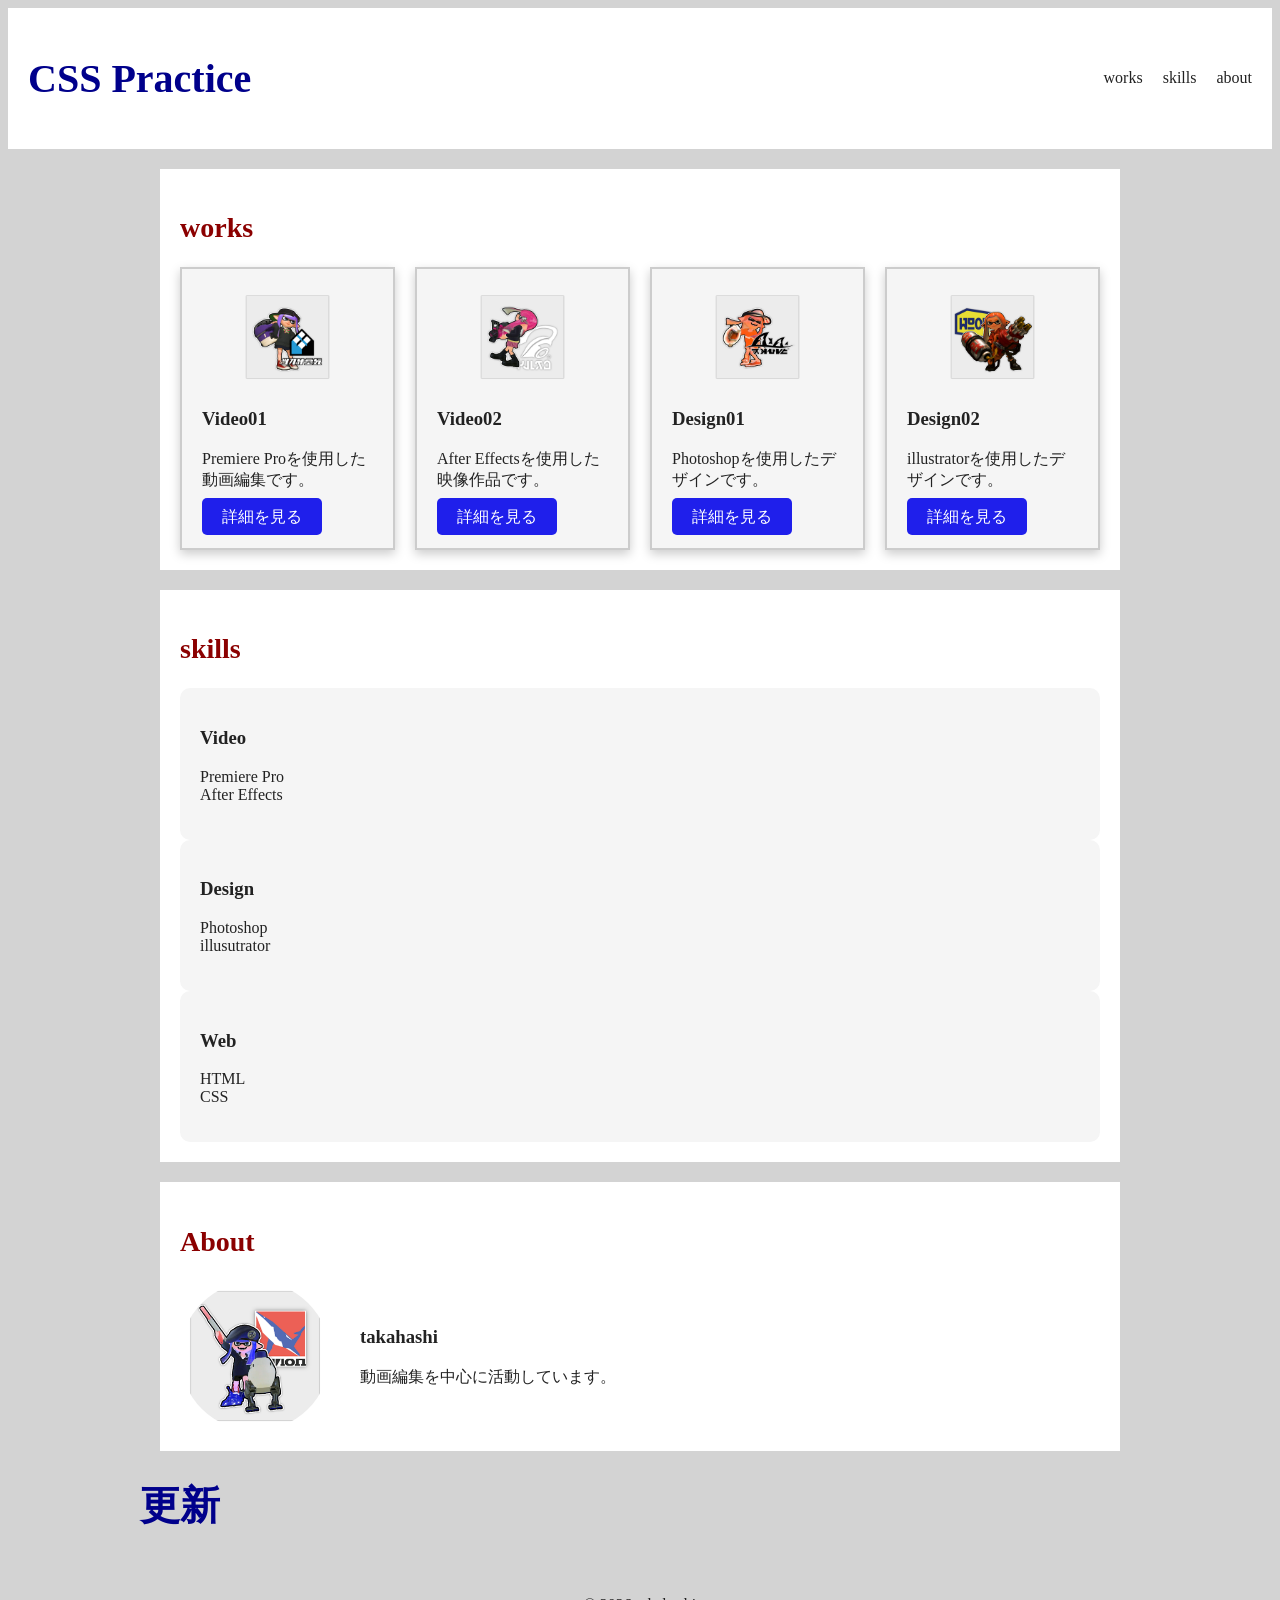
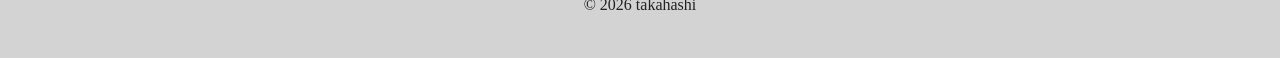
<file: index.html>
<!DOCTYPE html>
<html lang="ja">

<head>
    <meta charset="UTF-8">
    <title>CSSpractice1</title>
    
    <link rel="stylesheet" href="css/html.css">
</head>

<body>

    <header class="site-header">
        <h1>CSS Practice</h1>

        <nav class="nav">
            <a href="#works">works</a>
            <a href="#skills">skills</a>
            <a href="#about">about</a>
        </nav>
    </header>

    <main>
        <section id="works" class="section">
            <h2>works</h2>
            <div class="work-list">
                <div class="work-card">
                    <img src="images/practice_image2.png" alt="作品1">
                    <h3>Video01</h3>
                    <p>Premiere Proを使用した動画編集です。</p>
                    <a href="#" class="button">詳細を見る</a>
                </div>

                <div class="work-card">
                    <img src="images/practice_image3.png" alt="作品2">
                    <h3>Video02</h3>
                    <p>After Effectsを使用した映像作品です。</p>
                    <a href="#" class="button">詳細を見る</a>
                </div>

                <div class="work-card">
                    <img src="images/practice_image4.png" alt="作品3">
                    <h3>Design01</h3>
                    <p>Photoshopを使用したデザインです。</p>
                    <a href="#" class="button">詳細を見る</a>
                </div>

                <div class="work-card">
                    <img src="images/practice_image5.png" alt="作品4">
                    <h3>Design02</h3>
                    <p>illustratorを使用したデザインです。</p>
                    <a href="#" class="button">詳細を見る</a>
                </div>
            </div>
        </section>

        <section id="skills" class="section">

            <h2>skills</h2>
            <div class="skills-list">
                <div class="skill">
                    <h3>Video</h3>
                    <p>Premiere Pro<br>After Effects</p>
                </div>

                <div class="skill">
                    <h3>Design</h3>
                    <p>Photoshop<br>illusutrator</p>
                </div>

                <div class="skill">
                    <h3>Web</h3>
                    <p>HTML<br>CSS</p>
                </div>
            </div>
        </section>

        <section id="about" class="section">
            <h2>About</h2>
            <div class="about-content">
                <img src="images/practice_image6.png" alt="プロフィール画像" class="profile-image">

                <div>
                    <h3>takahashi</h3>
                    <p>動画編集を中心に活動しています。</p>
                </div>
            </div>
        </section>

        <h1>更新</h1>
    </main>
    
    <footer class="site-footer">
        <p>© 2026 takahashi</p>
    </footer>
</body>
</html>
</file>
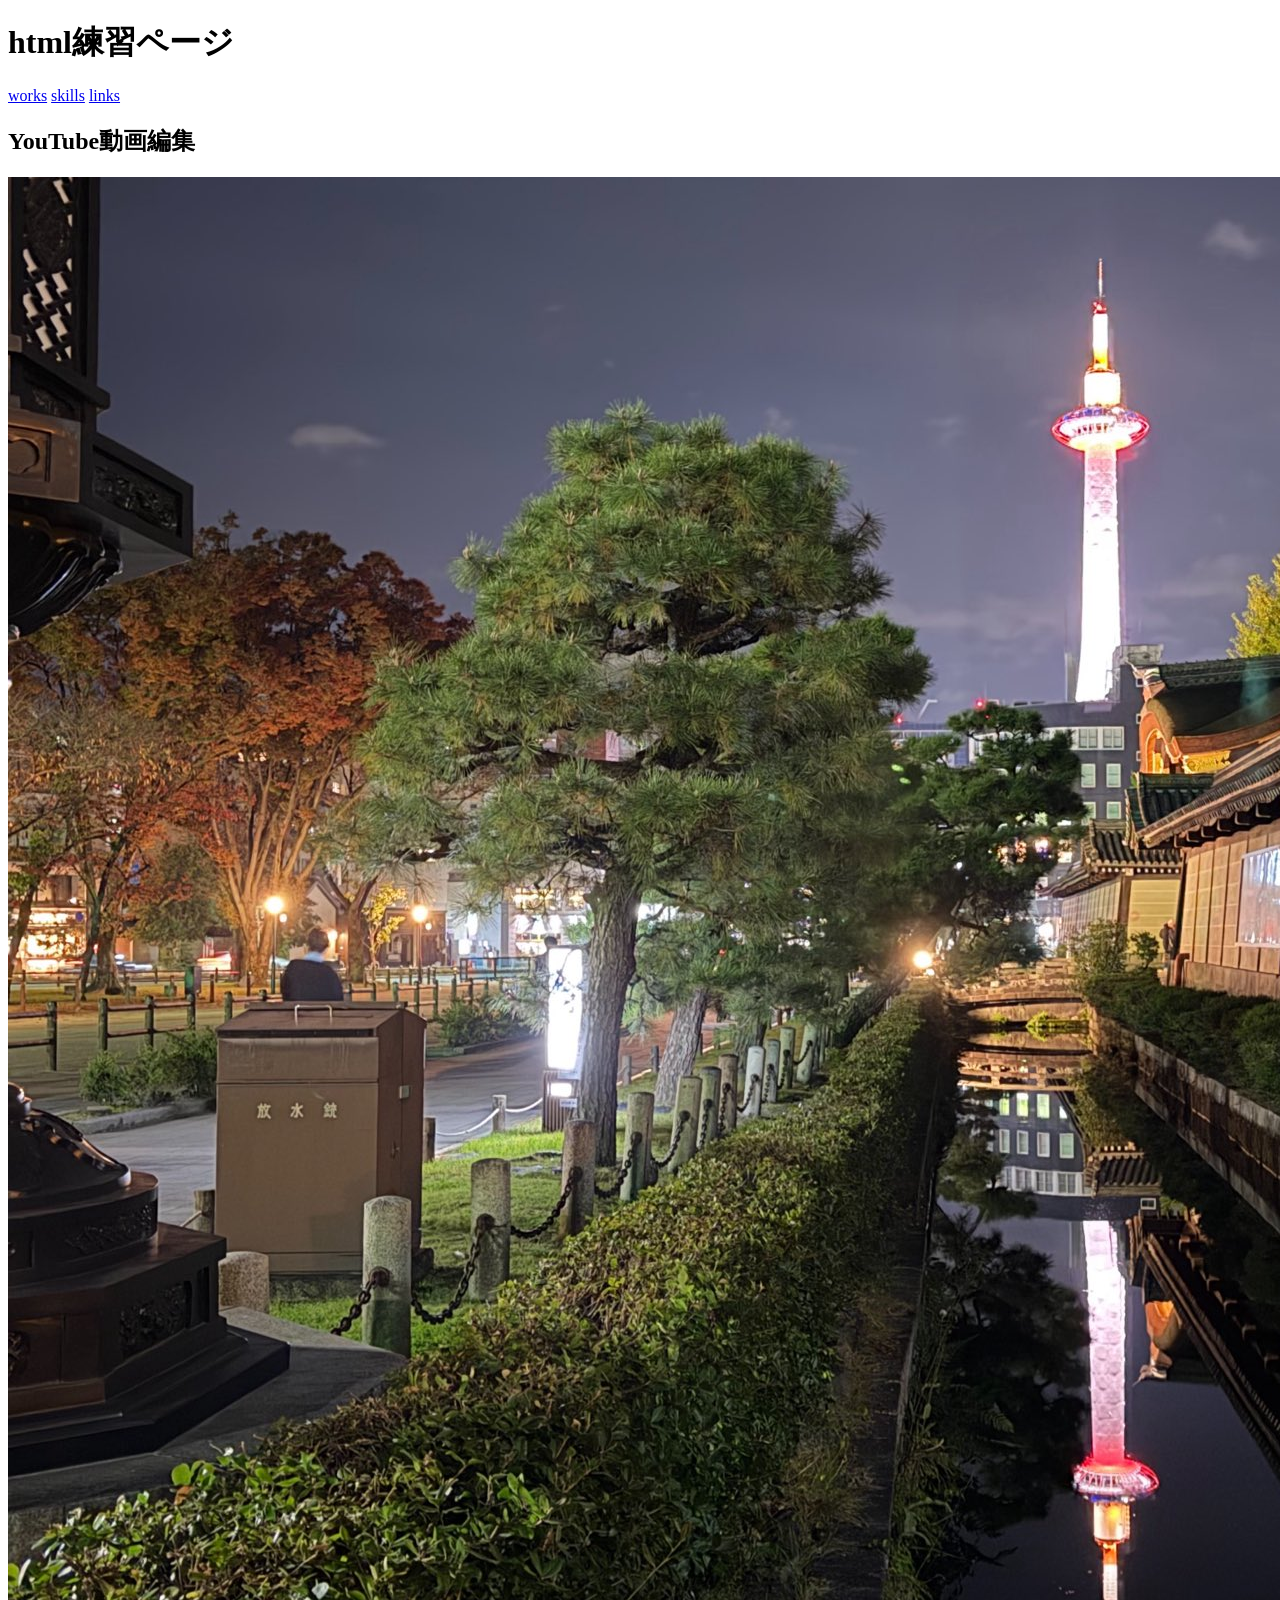
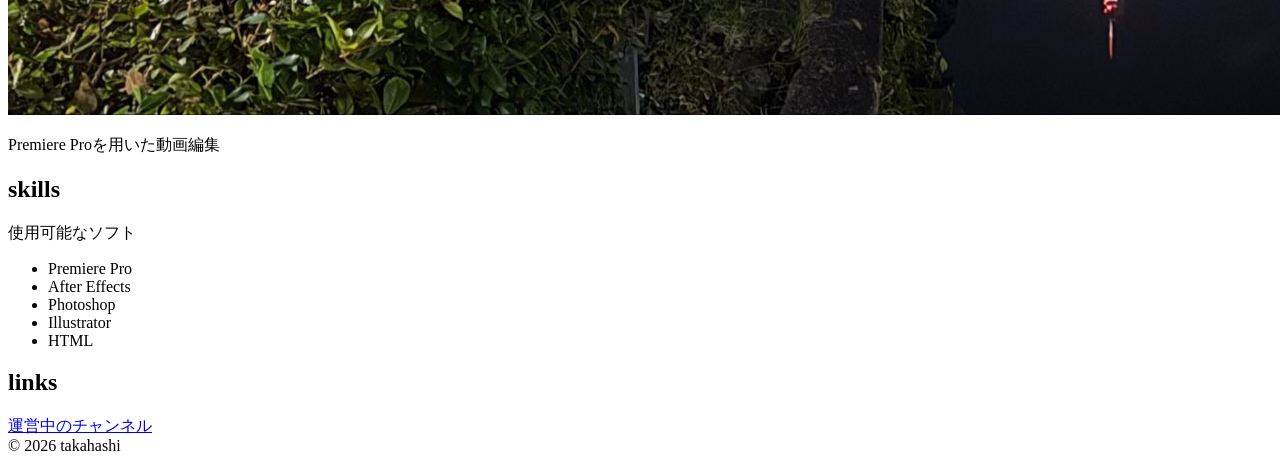
<file: 4_20261122/index.html>
<!DOCTYPE html>
<html lang="ja">

<head>
    <meta charset="UTF-8">
    <title>practice4</title>
</head>

<body>

    <header>
        <h1>html練習ページ</h1>
        <nav>
            <a href="#works">works</a>
            <a href="#skills">skills</a>
            <a href="#links">links</a>
        </nav>
    </header>

    <main>
        <section id="works">
            <h2>YouTube動画編集</h2>
            <img src="images/practice_image.jpg" alt="Youtube動画編集">
            <p>Premiere Proを用いた動画編集</p>
        </section>

        <section id="skills">
            <h2>skills</h2>
            <p>使用可能なソフト</p>
            <ul>
                <li>Premiere Pro</li>
                <li>After Effects</li>
                <li>Photoshop</li>
                <li>Illustrator</li>
                <li>HTML</li>
            </ul>
        </section>

        <section id="links">
            <h2>links</h2>
            <a href="https://www.youtube.com/@Mrinkroll">運営中のチャンネル</a>
        </section>
    </main>

    <footer>
        © 2026 takahashi
    </footer>
    
</body>
</html>
</file>
<file: css/html.css>
*{
    box-sizing: border-box;
}

body{
    background-color: lightgray;
    color: #222222;
}

.site-header{
    background-color: white;
    padding: 20px;

    display: flex;
    justify-content: space-between;
    align-items: center;
}

h1{
    color: darkblue;
    font-size: 40px;
}

h2{
    color: darkred;
    font-size: 28px;
}

.nav{
    display: flex;
    gap: 20px;
}

.nav a{
    color: #222222;
    text-decoration: none;
}

.nav a:hover{
    color: blue;
}

main{
    max-width: 1000px;
    margin: 0 auto;
}

.section{
    background-color: white;
    padding: 20px;
    margin: 20px;
}

img{
    max-width: 100%;
    height: auto;
}

.work-list{
    display: flex;
    gap: 20px;

    flex-wrap: wrap;
}

.work-card{
    background-color: #f5f5f5;
    padding: 20px;
    flex: 1;
    min-width: 200px;
    border: 2px solid #cccccc;
    
    box-shadow: 0 4px 10px #cccccc;
    transition: 0.3s;
}

.work-card:hover{
    transform: translateY(-5px);
}

.button{
    background-color: rgb(31, 31, 235 );
    color: white;

    padding: 10px 20px;
    border-radius: 5px;
    text-decoration: none;
    transition: 0.3s;
}

.button:hover{
    background-color: rgb(0, 0, 49);
}

.skill-list{
    display: grid;
    grid-template-columns: repeat(3, 1fr);
    gap: 20px;
}

.skill{
    background-color: #f5f5f5;
    padding: 20px;
    border-radius: 10px;
}

.about-content{
    display: flex;
    gap: 30px;
    align-items: center;
}

.profile-image{
    width: 150px;
    height: 150px;
    object-fit: cover;
    border-radius: 50%;
}

.site-footer{
    text-align: center;
    padding: 20px;
}

@media(max-width: 768px){
.site-header{
    flex-direction: column;
    align-items: flex-start;
}

.nav{
    flex-wrap: wrap;
}

.work-list{
    flex-direction: column;
}

.skill-list{
    grid-template-columns: 1fr; 
}

.about-content{
    flex-direction: column;
    align-items: flex-start;
}
}
</file>
